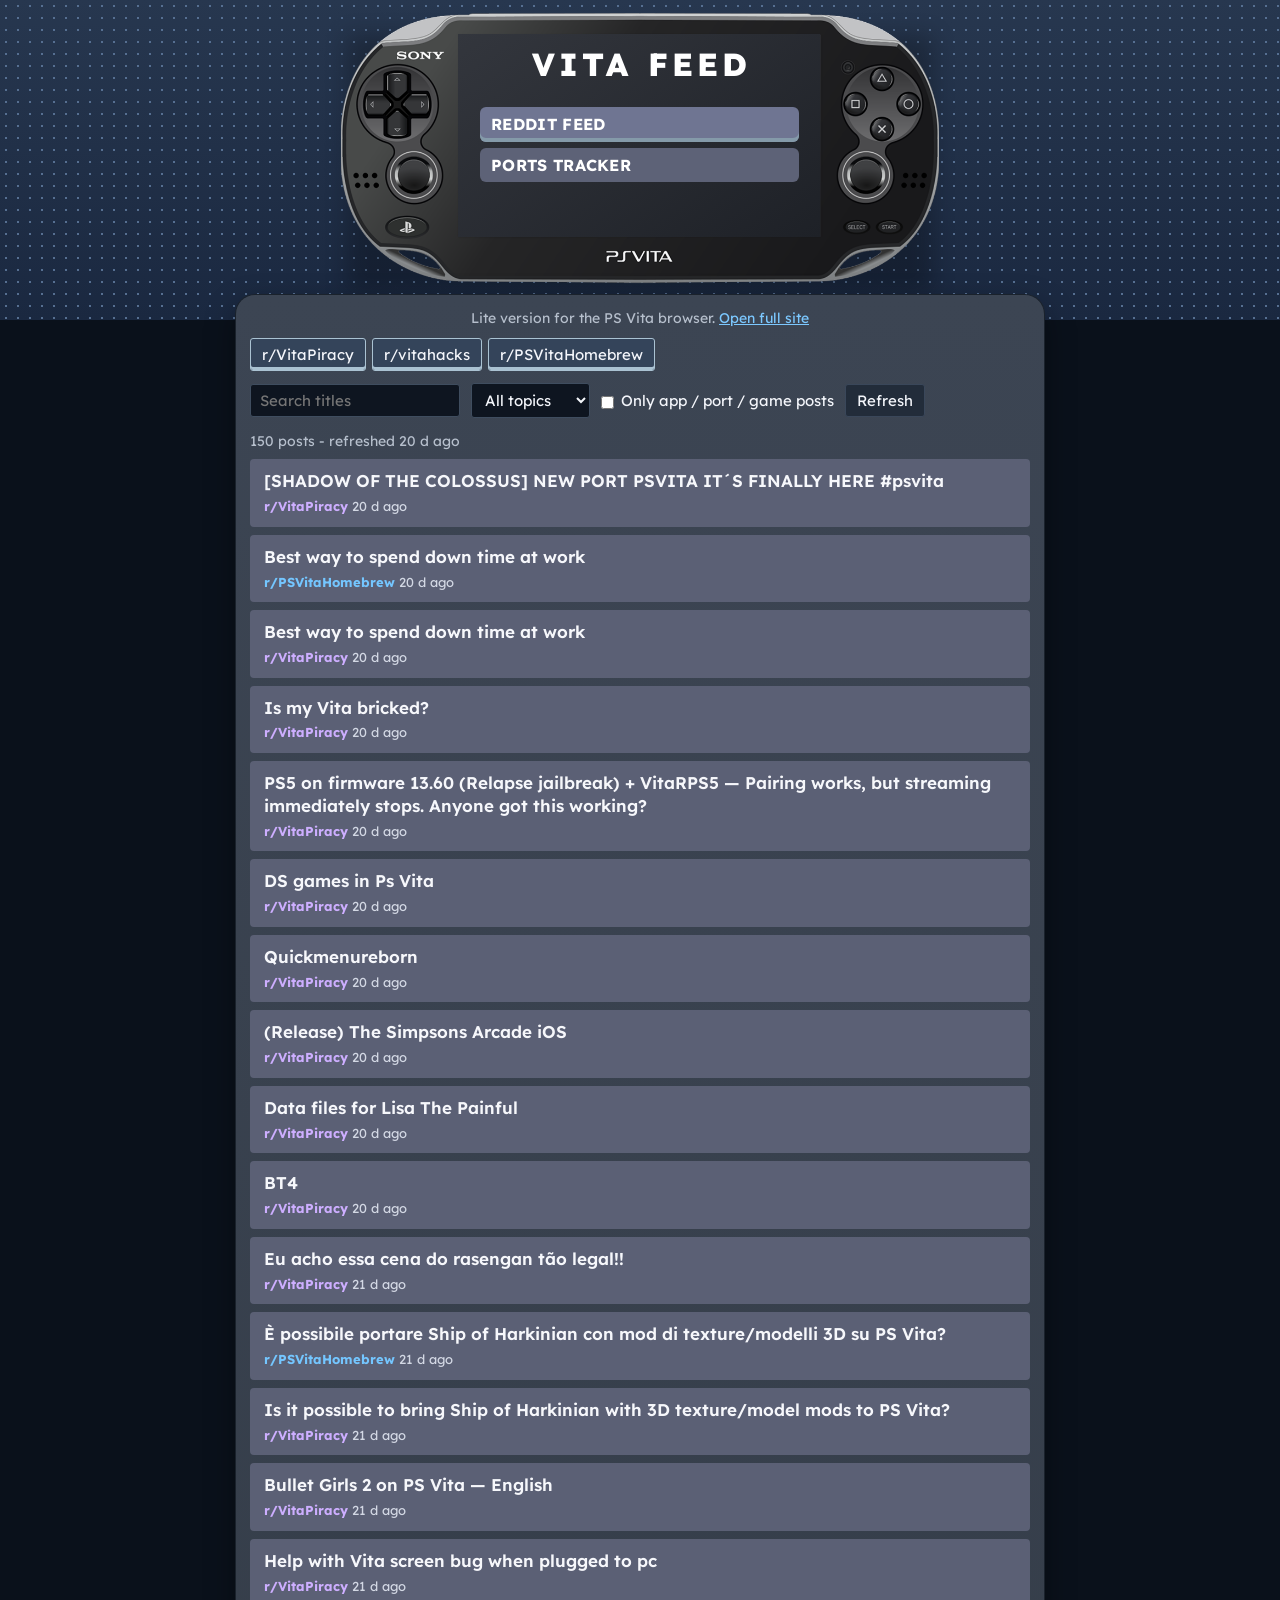
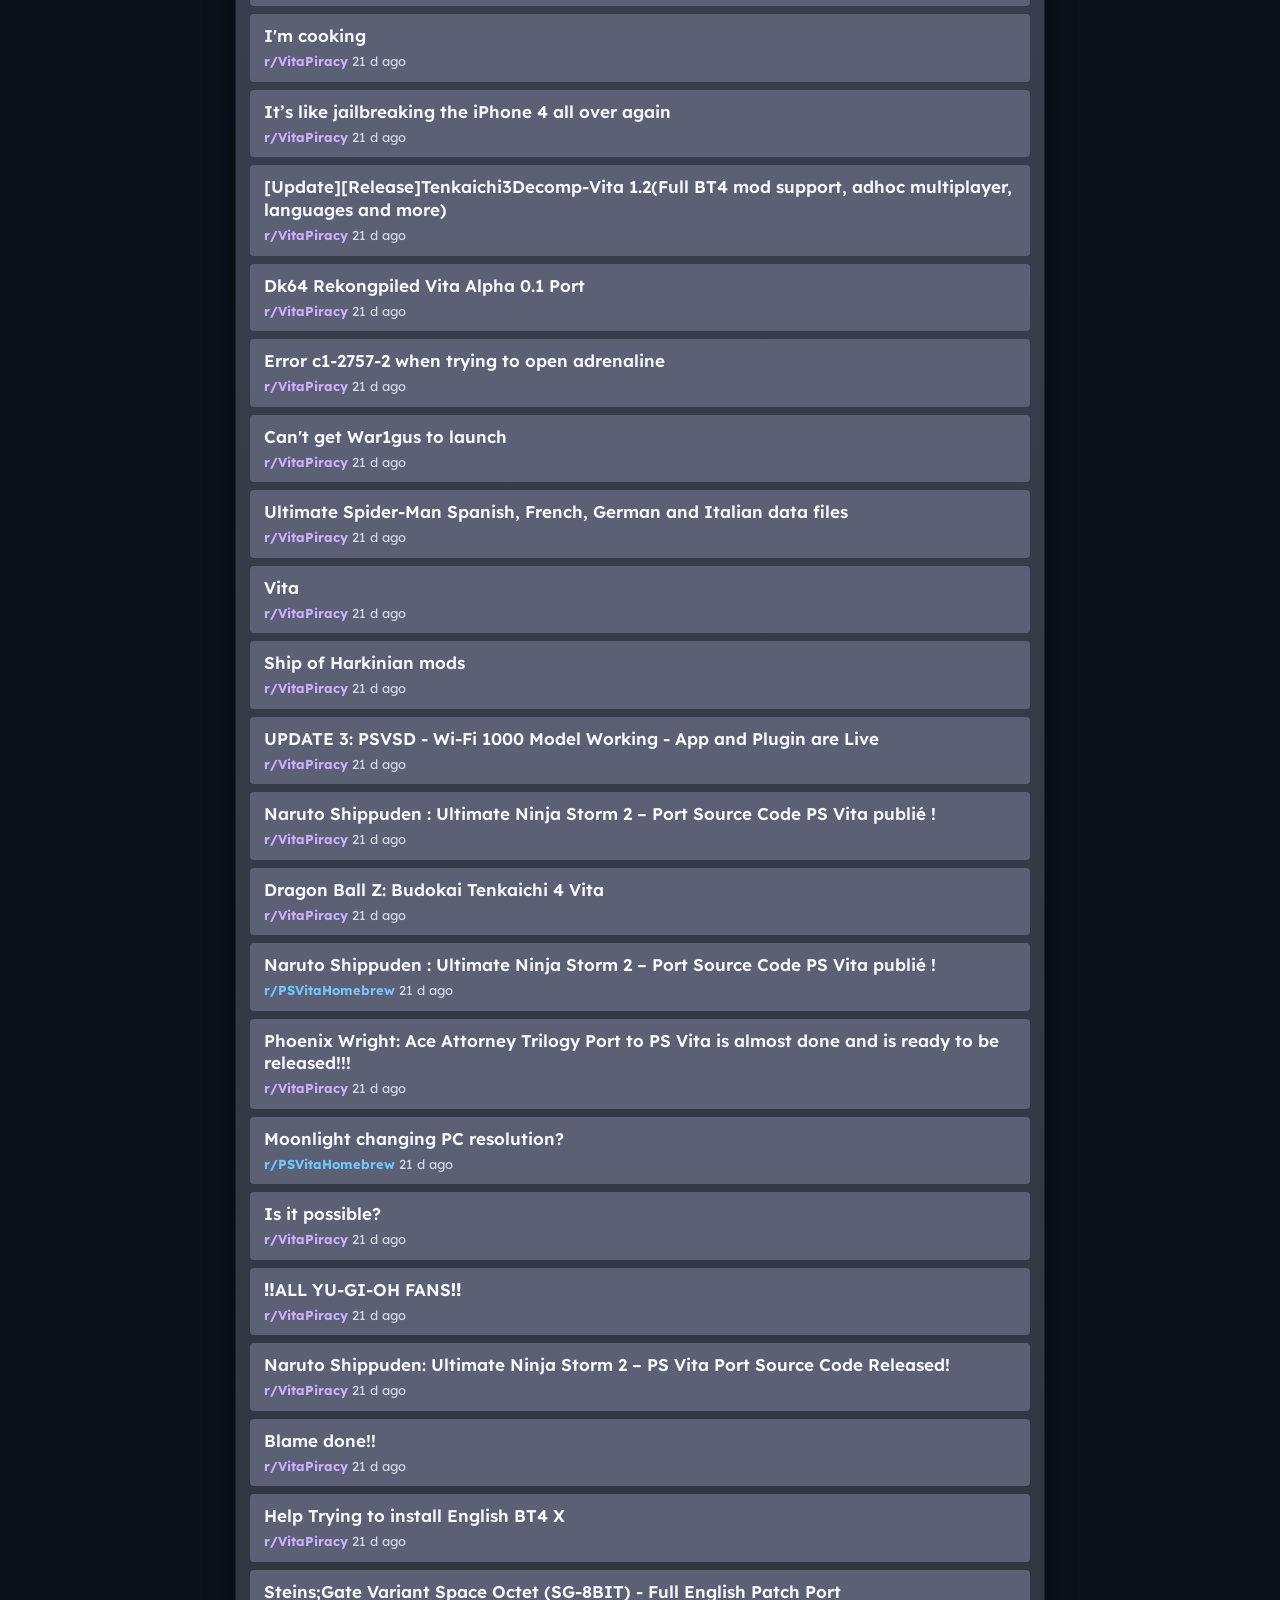
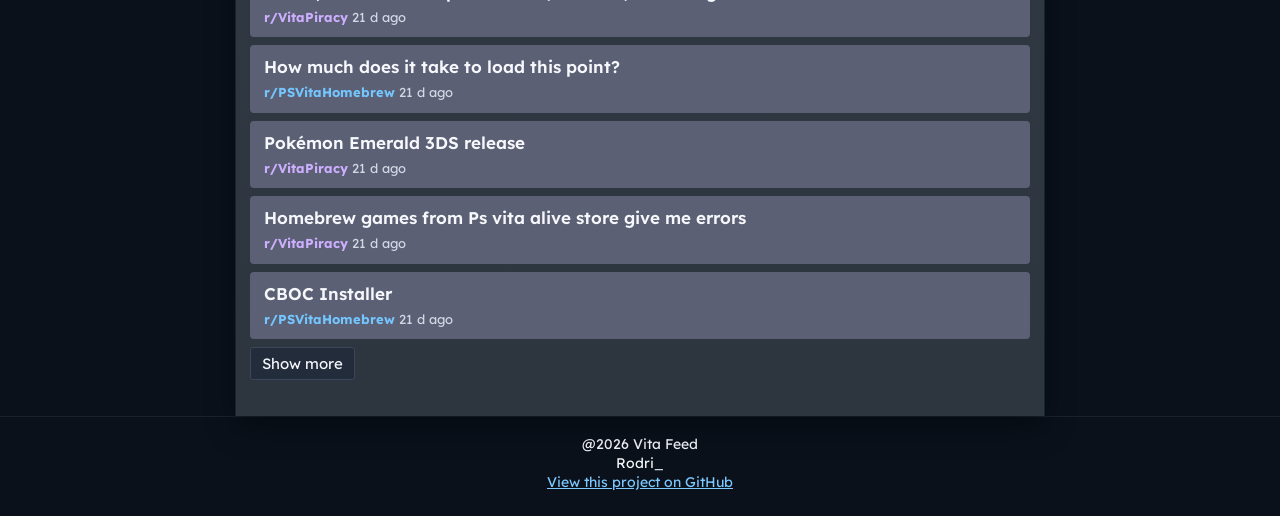
<file: vita.html>
<!DOCTYPE html>
<html lang="en">
<head>
<meta charset="utf-8">
<meta name="viewport" content="width=device-width, initial-scale=1">
<title>Vita Feed (PS Vita edition)</title>
<style>
html{background:#0a111b}
body{margin:0;background:#0a111b;color:#f4f6fb;font:17px/1.35 "Lexend","Segoe UI",system-ui,Arial,sans-serif}
a{color:#7cc8ff}
.github-footer{padding:18px 12px 24px;border-top:1px solid #1a222c;background:#0a111b;text-align:center;font-size:14px}
.github-footer a{color:#7cc8ff;text-decoration:underline}
.github-footer a:focus-visible{outline:2px solid #fff;outline-offset:2px;box-shadow:0 0 0 4px #0a6fbf}
.top{position:relative;padding:8px 8px 0;background-color:#1a2840;background-image:radial-gradient(#566f91 1px,transparent 1.3px),linear-gradient(#27374f,#1a2840);background-size:12px 12px,100% 100%}
.device{position:relative;max-width:640px;margin:0 auto}
.device img{display:block;width:100%;height:auto}
.screen{position:absolute;left:21.6%;top:8.4%;width:56.6%;height:64.9%;overflow:hidden;background:#2a2d34;background:linear-gradient(145deg,#33363d,#1e2127)}
.screen h1{position:absolute;left:0;right:0;top:7%;margin:0;padding-left:.13em;text-align:center;font-size:30px;line-height:1;letter-spacing:.13em;font-weight:800;color:#fff}
.panel{position:relative;max-width:780px;margin:-26px auto 0;padding:14px 14px 30px;background:#3c4553;background:linear-gradient(#3c4553,#2d353f);border:1px solid #1a222c;border-bottom:0;border-radius:20px 20px 0 0;box-shadow:0 12px 30px rgba(0,0,0,.35)}
.lite{margin:0 0 10px;text-align:center;font-size:14px;color:#b6bfcc}
#tabs{position:absolute;left:6%;right:6%;top:36%}
.tabbtn{display:block;width:100%;margin:0 0 6px;padding:8px 10px;-webkit-box-sizing:border-box;box-sizing:border-box;border:0;border-radius:6px;background:#5d6277;color:#fff;font:700 16px/1.15 "Lexend","Segoe UI",system-ui,Arial,sans-serif;letter-spacing:.02em;text-align:left;text-transform:uppercase;cursor:pointer}
.tabbtn.on{background:#6f7592;box-shadow:inset 0 -4px 0 #849aa9}
.bar{margin:0 0 6px;padding:0}
label.only{display:inline-block;margin:0 6px 8px 0;font-size:15px;color:#f4f6fb;cursor:pointer}
input[type=checkbox]{width:auto;margin:0 7px 0 0;padding:0;vertical-align:middle}
.chip,button.go{display:inline-block;margin:0 6px 6px 0;padding:6px 11px;border:1px solid #3a475a;border-radius:3px;background:#222c3a;color:#f4f6fb;font:15px "Lexend","Segoe UI",system-ui,Arial,sans-serif;cursor:pointer}
.chip.on{border-color:#aac2d2;background:#34445a;box-shadow:inset 0 -3px 0 #aac2d2}
input,select{margin:0 6px 6px 0;padding:6px 9px;border:1px solid #3f4d5f;border-radius:3px;background:#0e1520;color:#f4f6fb;font:15px "Lexend","Segoe UI",system-ui,Arial,sans-serif}
#q,#tq{width:190px}
#status,#tcount{margin:8px 0;color:#b6bfcc;font-size:14px}
.post{margin:0 0 8px;padding:11px 14px;border-radius:4px;background:#5b6075;color:#f6f7fb}
.post a.t{display:block;color:#f6f7fb;font-weight:600;text-decoration:none}
.meta{margin-top:5px;font-size:13px;color:#d3d8e4}
.sub{font-weight:700}
.tag{display:inline-block;margin:0 6px 0 0;padding:1px 7px;border-radius:3px;background:rgba(255,255,255,.17);color:#f6f7fb;font-size:12px}
.tag.new{background:#e2a72f;color:#221500;font-weight:700}
.tag.ok{background:#2d765f;color:#c3f5e2}
.tag.wip{background:#815f2a;color:#ffe3a8}
a.getbtn{display:inline-block;margin:7px 8px 0 0;padding:5px 11px;border-radius:3px;background:#2d353f;color:#7cc8ff;font-size:14px;text-decoration:none}
.note{margin:6px 0 0;font-size:13px;color:#d3d8e4}
</style>
</head>
<body>
<div class="top">
<div class="device">
<img src="vita-console.png" alt="PlayStation Vita">
<div class="screen" id="screen"><h1 id="title">VITA FEED</h1>
<div id="tabs"><button class="tabbtn on" id="tabFeed" type="button">Reddit feed</button><button class="tabbtn" id="tabTrack" type="button">Ports tracker</button></div>
</div>
</div>
</div>
<div class="panel">
<div class="lite">Lite version for the PS Vita browser. <a href="index.html?full=1">Open full site</a></div>
<div id="feedView">
<div class="bar" id="subs"></div>
<div class="bar">
<input id="q" type="text" placeholder="Search titles">
<select id="topic">
<option value="">All topics</option>
<option value="Port">Port</option>
<option value="Homebrew">Homebrew</option>
<option value="Game">Game</option>
<option value="App">App</option>
</select>
<label class="only"><input type="checkbox" id="only">Only app / port / game posts</label>
<button class="go" id="refresh" type="button">Refresh</button>
</div>
<div id="status">Loading...</div>
<div id="list"></div>
<button class="go" id="more" type="button" style="display:none">Show more</button>
</div>
<div id="trackView" style="display:none">
<div class="bar">
<input id="tq" type="text" placeholder="Search ports">
<select id="tplat"><option value="">All platforms</option></select>
<select id="tstage"><option value="">All stages</option></select>
<select id="tplay"><option value="">Any status</option></select>
</div>
<div id="tcount">Loading...</div>
<div id="tlist"></div>
<button class="go" id="tmore" type="button" style="display:none">Show more</button>
</div>
</div>
<script>
(function () {
  var SUBS = ["VitaPiracy", "vitahacks", "PSVitaHomebrew"];
  var TOPICS = {
    Port: /\b(port|ported|porting)\b/i,
    Homebrew: /\b(homebrew|vpk|vitashell|henkaku|enso|taihen)\b/i,
    Game: /\b(game|games|rom|remake|demo|release)\b/i,
    App: /\b(app|apps|tool|plugin|emulator|launcher|manager|update|v\d+(\.\d+)+)\b/i
  };
  var COLORS = { VitaPiracy: "#cdaeff", vitahacks: "#80f0c0", PSVitaHomebrew: "#74c6ff" };
  var NEWS = /\b(port|ported|new|release|released|update|updated|v\d+(\.\d+)+|homebrew|plugin|app|game|emulator|vpk|beta)\b/i;
  var PAGE = 40;
  var posts = [], updated = 0, shown = PAGE;
  var active = {};
  var i;
  for (i = 0; i < SUBS.length; i++) { active[SUBS[i]] = true; }

  function $(id) { return document.getElementById(id); }

  function ago(sec) {
    var d = Math.max(0, Math.floor(new Date().getTime() / 1000 - sec));
    if (d < 3600) { return Math.max(1, Math.floor(d / 60)) + " min ago"; }
    if (d < 86400) { return Math.floor(d / 3600) + " h ago"; }
    return Math.floor(d / 86400) + " d ago";
  }

  function oldReddit(url) {
    return String(url || "").replace(/^https?:\/\/(www\.)?reddit\.com/i, "http://old.reddit.com");
  }

  function visible() {
    var q = $("q").value.toLowerCase(), topic = $("topic").value, out = [], j, p, text;
    for (j = 0; j < posts.length; j++) {
      p = posts[j];
      if (!active[p.sub]) { continue; }
      text = p.title + " " + (p.flair || "");
      if (q && text.toLowerCase().indexOf(q) === -1) { continue; }
      if (topic && !TOPICS[topic].test(text)) { continue; }
      if ($("only").checked && !NEWS.test(text)) { continue; }
      out.push(p);
    }
    out.sort(function (a, b) { return b.created - a.created; });
    return out;
  }

  function render() {
    var list = $("list"), items = visible(), n = Math.min(shown, items.length), j, p, d, a, m, s, b;
    list.innerHTML = "";
    for (j = 0; j < n; j++) {
      p = items[j];
      d = document.createElement("div"); d.className = "post";
      a = document.createElement("a"); a.className = "t";
      a.href = oldReddit(p.permalink); a.appendChild(document.createTextNode(p.title));
      m = document.createElement("div"); m.className = "meta";
      s = document.createElement("span"); s.className = "sub"; s.style.color = COLORS[p.sub] || "#cdaeff"; s.appendChild(document.createTextNode("r/" + p.sub));
      m.appendChild(s);
      if (new Date().getTime() / 1000 - p.created < 21600) {
        b = document.createElement("span"); b.className = "tag new"; b.appendChild(document.createTextNode("New"));
        m.appendChild(b);
      }
      m.appendChild(document.createTextNode(" " + ago(p.created) + (p.flair ? " - " + p.flair : "")));
      d.appendChild(a); d.appendChild(m); list.appendChild(d);
    }
    $("more").style.display = items.length > n ? "inline-block" : "none";
    $("status").innerHTML = "";
    $("status").appendChild(document.createTextNode(
      items.length + " posts" + (updated ? " - refreshed " + ago(updated / 1000) : "")));
  }

  function buildChips() {
    var box = $("subs"), k;
    box.innerHTML = "";
    SUBS.forEach(function (name) {
      var c = document.createElement("span");
      c.className = "chip" + (active[name] ? " on" : "");
      c.appendChild(document.createTextNode("r/" + name));
      c.onclick = function () { active[name] = !active[name]; shown = PAGE; buildChips(); render(); };
      box.appendChild(c);
    });
  }

  function load() {
    var x = new XMLHttpRequest();
    $("status").innerHTML = "Loading...";
    x.open("GET", "posts.json?t=" + new Date().getTime(), true);
    x.onreadystatechange = function () {
      var data;
      if (x.readyState !== 4) { return; }
      if (x.status >= 200 && x.status < 300) {
        try { data = JSON.parse(x.responseText); } catch (e) { data = null; }
      }
      if (data && data.posts) { posts = data.posts; updated = data.updated || 0; shown = PAGE; render(); }
      else { $("status").innerHTML = "Could not load posts. Press Refresh to try again."; }
    };
    x.send(null);
  }

  $("q").onkeyup = function () { shown = PAGE; render(); };
  $("topic").onchange = function () { shown = PAGE; render(); };
  $("only").onclick = function () { shown = PAGE; render(); };
  $("more").onclick = function () { shown += PAGE; render(); };
  $("refresh").onclick = load;
  /* ---- Ports tracker (Google Sheet via script tag, no fetch needed) ---- */
  var SHEET_ID = "1_nuD1Sr5sNCtZPjWMliR-fFZDvQToUtnMwhh_dJkNeE", SHEET_GID = "1739999294";
  var SHEET_URL = "https://docs.google.com/spreadsheets/d/" + SHEET_ID + "/edit?gid=" + SHEET_GID;
  var T = { rows: [], shown: 30, loading: false, loaded: false };
  var urlRe = /https?:\/\/[^\s)]+/g;
  var FILE_HOSTS = /(mediafire|gofile|drive\.google|docs\.google|mega\.nz|pixeldrain|buzzheavier|filebin|1fichier|dropbox|wetransfer|archive\.org\/download|zippyshare|anonfiles|upload)/i;

  function norm(x) {
    var t = String(x == null ? "" : x).toLowerCase();
    if (t.normalize) { t = t.normalize("NFD").replace(/[\u0300-\u036f]/g, ""); }
    return t;
  }
  function tfail(msg) {
    T.loading = false;
    $("tcount").innerHTML = "";
    $("tcount").appendChild(document.createTextNode(msg + " "));
    var a = document.createElement("a"); a.href = SHEET_URL; a.appendChild(document.createTextNode("Open the sheet directly"));
    $("tcount").appendChild(a);
  }
  function ingest(table) {
    var labels = [], rows = [], first = 2, r, c, row, col, find;
    for (c = 0; c < table.cols.length; c++) { labels.push((table.cols[c].label || "").replace(/^\s+|\s+$/g, "")); }
    for (r = 0; r < table.rows.length; r++) {
      row = [];
      for (c = 0; c < (table.rows[r].c || []).length; c++) {
        var cell = table.rows[r].c[c];
        row.push(cell ? (cell.f != null ? cell.f : (cell.v != null ? cell.v : "")) : "");
      }
      rows.push(row);
    }
    if (!labels.join("")) { labels = rows.shift(); first = 3; }
    find = function (re) { var k; for (k = 0; k < labels.length; k++) { if (re.test(labels[k])) { return k; } } return -1; };
    col = { name: find(/game|name/i), dev: find(/github|developer/i), plat: find(/platform/i), stage: find(/stage/i),
      play: find(/playab|status/i), notes: find(/notes|issues/i), proof: find(/proof|gameplay/i), by: find(/verified by/i), date: find(/date/i) };
    if (col.name < 0) { col.name = 1; }
    function get(rw, i) { return i >= 0 && rw[i] != null ? String(rw[i]).replace(/^\s+|\s+$/g, "") : ""; }
    T.rows = [];
    for (r = 0; r < rows.length; r++) {
      var o = { name: get(rows[r], col.name), dev: get(rows[r], col.dev), plat: get(rows[r], col.plat), stage: get(rows[r], col.stage),
        play: get(rows[r], col.play), notes: get(rows[r], col.notes), proof: get(rows[r], col.proof), by: get(rows[r], col.by), date: get(rows[r], col.date) };
      if (!o.name) { continue; }
      o.hay = norm([o.name, o.plat, o.stage, o.play, o.notes, o.by, o.dev].join(" "));
      T.rows.push(o);
    }
  }
  function fillFilters() {
    var pairs = [["tplat", "plat"], ["tstage", "stage"], ["tplay", "play"]], k, j, seen, sel, vals, v, op;
    for (k = 0; k < pairs.length; k++) {
      sel = $(pairs[k][0]); seen = {}; vals = [];
      for (j = 0; j < T.rows.length; j++) { v = T.rows[j][pairs[k][1]]; if (v && !seen[v]) { seen[v] = 1; vals.push(v); } }
      vals.sort();
      for (j = 0; j < vals.length; j++) { op = document.createElement("option"); op.value = vals[j]; op.appendChild(document.createTextNode(vals[j])); sel.appendChild(op); }
    }
  }
  function devLink(r) {
    var m = r.dev.match(urlRe) || [], urls = [], k, u, g;
    for (k = 0; k < m.length; k++) { u = m[k].replace(/[.,;]+$/, ""); if (!FILE_HOSTS.test(u)) { urls.push(u); } }
    if (!urls.length) { return null; }
    u = urls[0];
    g = u.match(/^https:\/\/(github\.com|gitlab\.com)\/([^\/?#]+)\/([^\/?#]+)\/?$/i);
    if (g) { return { href: "https://" + g[1] + "/" + g[2] + "/" + g[3] + "/releases", label: "Get port" }; }
    if (/^https:\/\/(github|gitlab|gitee)\.com\//i.test(u)) { return { href: u, label: /releases/i.test(u) ? "Get port" : "View project" }; }
    if (/itch\.io/i.test(u)) { return { href: u, label: "Get on itch.io" }; }
    if (/rinnegatamante\.eu\/vitadb/i.test(u)) { return { href: u, label: "View on VitaDB" }; }
    if (/gamebrew\.org/i.test(u)) { return { href: u, label: "GameBrew page" }; }
    return { href: u, label: /reddit\.com/i.test(u) ? "Reddit thread" : "Project page" };
  }
  function txt(tag, cls, text) { var e = document.createElement(tag); if (cls) { e.className = cls; } e.appendChild(document.createTextNode(text)); return e; }
  function renderTracker() {
    var terms = norm($("tq").value).split(/\s+/), plat = $("tplat").value, stage = $("tstage").value, play = $("tplay").value;
    var list = [], root = $("tlist"), j, k, r, ok, d, m, dl, pr, n, a;
    for (j = 0; j < T.rows.length; j++) {
      r = T.rows[j]; ok = true;
      for (k = 0; k < terms.length; k++) { if (terms[k] && r.hay.indexOf(terms[k]) === -1) { ok = false; } }
      if (ok && (!plat || r.plat === plat) && (!stage || r.stage === stage) && (!play || r.play === play)) { list.push(r); }
    }
    root.innerHTML = "";
    $("tcount").innerHTML = list.length + " of " + T.rows.length + " entries";
    n = Math.min(T.shown, list.length);
    for (j = 0; j < n; j++) {
      r = list[j]; d = document.createElement("div"); d.className = "post";
      d.appendChild(txt("div", "", r.name)); d.firstChild.style.fontWeight = "bold";
      m = document.createElement("div"); m.className = "meta";
      if (r.plat) { m.appendChild(txt("span", "tag", r.plat)); }
      if (r.stage) { m.appendChild(txt("span", "tag " + (/release/i.test(r.stage) ? "ok" : "wip"), r.stage)); }
      if (r.play) { m.appendChild(txt("span", "tag", r.play)); }
      if (r.date) { m.appendChild(txt("span", "", "verified " + r.date + (r.by ? " by " + r.by : ""))); }
      d.appendChild(m);
      dl = devLink(r);
      if (dl) { a = txt("a", "getbtn", dl.label); a.href = dl.href; d.appendChild(a); }
      pr = (r.proof.match(urlRe) || [])[0];
      if (pr) { a = txt("a", "getbtn", "Gameplay"); a.href = pr; d.appendChild(a); }
      if (r.notes) { k = r.notes.replace(urlRe, "").replace(/^\s+|\s+$/g, ""); if (k) { d.appendChild(txt("div", "note", k)); } }
      root.appendChild(d);
    }
    $("tmore").style.display = list.length > n ? "inline-block" : "none";
    $("tmore").innerHTML = "Show more (" + (list.length - n) + " left)";
  }
  function loadSheet() {
    var tag, timer;
    if (T.loaded || T.loading) { return; }
    T.loading = true;
    timer = setTimeout(function () { tfail("The sheet took too long to respond."); }, 15000);
    window.google = window.google || {}; window.google.visualization = window.google.visualization || {};
    window.google.visualization.Query = window.google.visualization.Query || {};
    window.google.visualization.Query.setResponse = function (resp) {
      clearTimeout(timer); T.loading = false;
      if (!resp || resp.status !== "ok") { return tfail("Google refused to share the sheet data."); }
      try { ingest(resp.table); T.loaded = true; fillFilters(); renderTracker(); } catch (e) { tfail("Could not read the sheet's layout."); }
    };
    tag = document.createElement("script");
    tag.onerror = function () { clearTimeout(timer); tfail("Could not reach Google Sheets."); };
    tag.src = "https://docs.google.com/spreadsheets/d/" + SHEET_ID + "/gviz/tq?gid=" + SHEET_GID + "&headers=1&tqx=out:json";
    document.getElementsByTagName("head")[0].appendChild(tag);
  }
  function showTab(track) {
    $("feedView").style.display = track ? "none" : "block";
    $("trackView").style.display = track ? "block" : "none";
    $("tabFeed").className = "tabbtn" + (track ? "" : " on");
    $("tabTrack").className = "tabbtn" + (track ? " on" : "");
    if (track) { loadSheet(); }
  }
  $("tabFeed").onclick = function () { showTab(false); };
  $("tabTrack").onclick = function () { showTab(true); };
  var tt;
  $("tq").onkeyup = function () { clearTimeout(tt); tt = setTimeout(function () { T.shown = 30; renderTracker(); }, 200); };
  $("tplat").onchange = $("tstage").onchange = $("tplay").onchange = function () { T.shown = 30; renderTracker(); };
  $("tmore").onclick = function () { T.shown += 30; renderTracker(); };

  function fit() {
    var w = $("screen").offsetWidth;
    var tb = $("tabs").getElementsByTagName("button"), k;
    if (w) {
      $("title").style.fontSize = Math.round(w * 0.088) + "px";
      for (k = 0; k < tb.length; k++) { tb[k].style.fontSize = Math.round(w * 0.045) + "px"; tb[k].style.padding = Math.round(w * 0.022) + "px " + Math.round(w * 0.03) + "px"; }
    }
  }
  window.onresize = fit;
  window.onload = fit;
  fit();
  buildChips();
  load();
  var fl = document.createElement("link");
  fl.rel = "stylesheet"; fl.href = "https://fonts.googleapis.com/css2?family=Lexend:wght@400;600;700;800&display=swap";
  document.getElementsByTagName("head")[0].appendChild(fl);
})();
</script>
<footer class="github-footer">
  @2026 Vita Feed<br>
  Rodri_
  <br>
  <a href="https://github.com/rodrickhmmm/vita-feed/" target="_blank" rel="noopener noreferrer">View this project on GitHub</a>
</footer>
</body>
</html>
</file>
